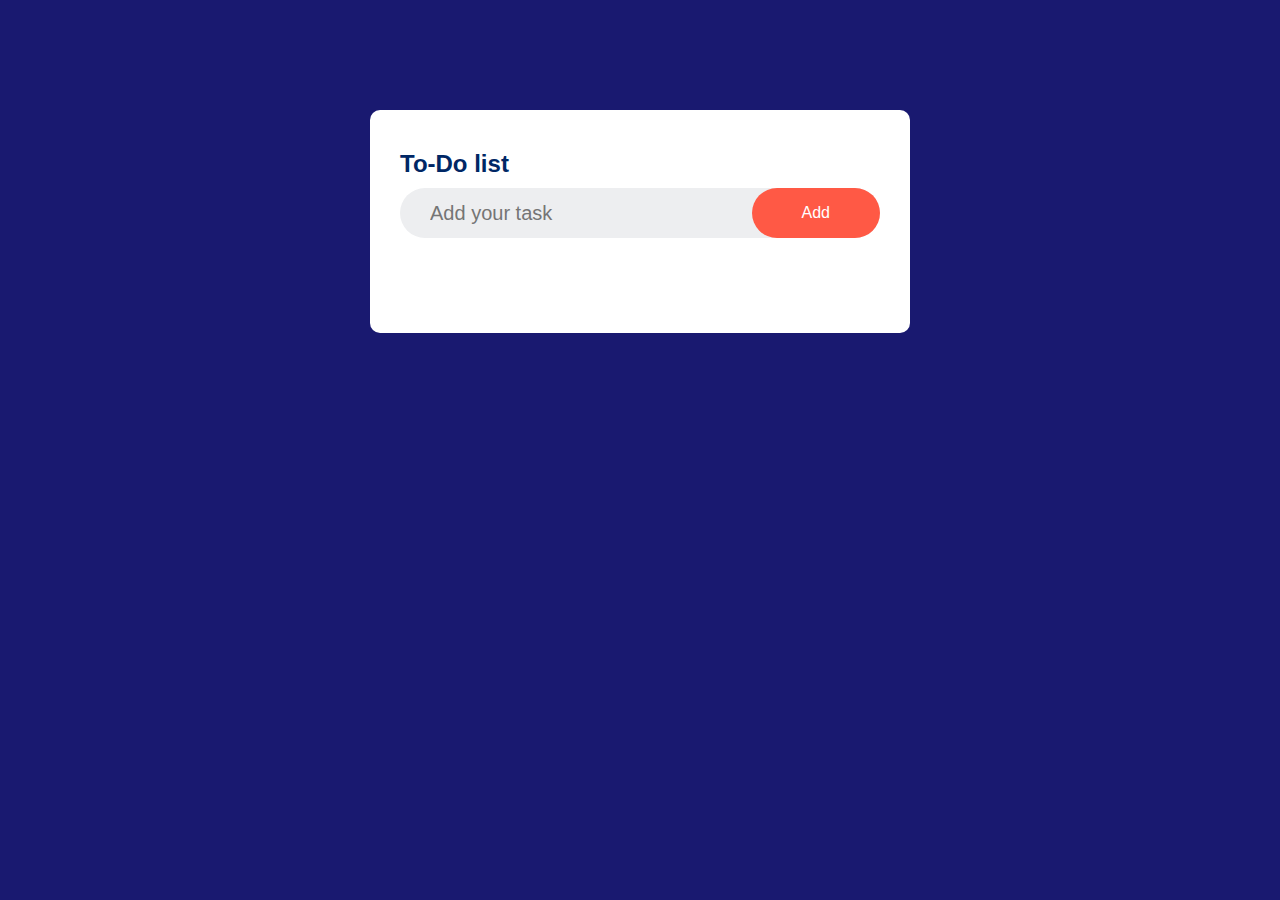
<file: index.html>
<!DOCTYPE html>
<html lang="en">
<head>
    <meta charset="UTF-8">
    <meta name="viewport" content="width=device-width, initial-scale=1.0">
    <title>To-do list</title>
    <link rel="stylesheet" href="index.css">
    <link rel="stylesheet" href="https://cdnjs.cloudflare.com/ajax/libs/font-awesome/6.5.1/css/all.min.css" integrity="sha512-DTOQO9RWCH3ppGqcWaEA1BIZOC6xxalwEsw9c2QQeAIftl+Vegovlnee1c9QX4TctnWMn13TZye+giMm8e2LwA==" crossorigin="anonymous" referrerpolicy="no-referrer" />
</head>
<body>
    <div class="container">
        <div class="todo-app">
             <h2>To-Do list</h2>
             <div class="row">
                
                <input type="text" id="input-box" placeholder="Add your task">
                <button onclick="addTask()">Add</button>
            </div>
                <div>
                    <ul id="list-container">
                        
                        <!--<li class="checked">Task 1</li>
                        <li>Task 2</li>
                        <li>Task 3</li>
                    <li></li> -->
                        
                    </ul>
                </div>
            
        </div>
    </div>
    <script src="index.js"></script>
</body>
</html>
<i class="fa-solid fa-trash"></i>
<i class="fa-solid fa-check"></i>
</file>
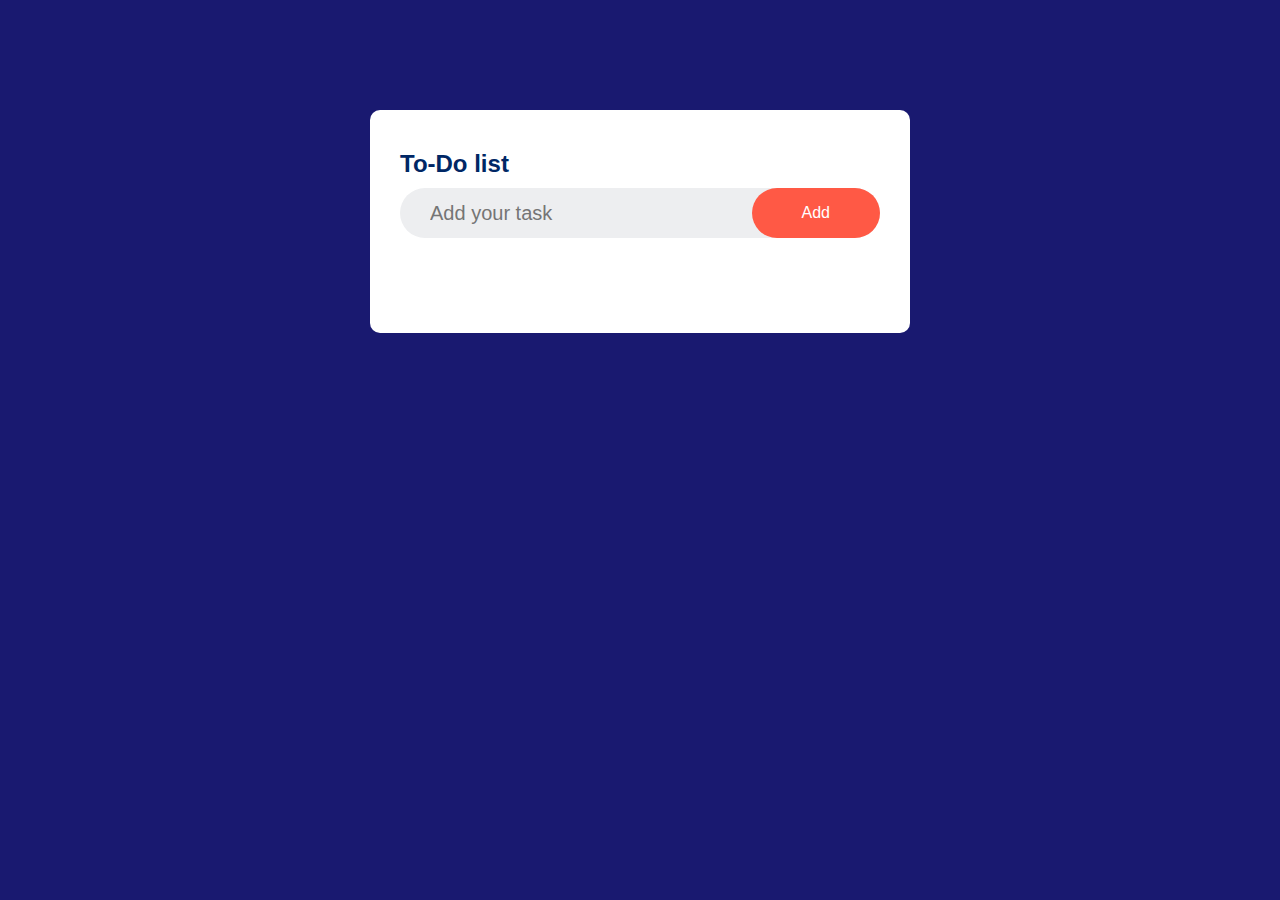
<file: To-Do list.html>
<!DOCTYPE html>
<html lang="en">
<head>
    <meta charset="UTF-8">
    <meta name="viewport" content="width=device-width, initial-scale=1.0">
    <title>To-do list</title>
    <link rel="stylesheet" href="To-Do list.css">
    <link rel="stylesheet" href="https://cdnjs.cloudflare.com/ajax/libs/font-awesome/6.5.1/css/all.min.css" integrity="sha512-DTOQO9RWCH3ppGqcWaEA1BIZOC6xxalwEsw9c2QQeAIftl+Vegovlnee1c9QX4TctnWMn13TZye+giMm8e2LwA==" crossorigin="anonymous" referrerpolicy="no-referrer" />
</head>
<body>
    <div class="container">
        <div class="todo-app">
             <h2>To-Do list</h2>
             <div class="row">
                
                <input type="text" id="input-box" placeholder="Add your task">
                <button onclick="addTask()">Add</button>
            </div>
                <div>
                    <ul id="list-container">
                        
                        <!--<li class="checked">Task 1</li>
                        <li>Task 2</li>
                        <li>Task 3</li> -->
                    </ul>
                </div>
            
        </div>
    </div>
    <script src="To-Do list.js"></script>
</body>
</html>
<i class="fa-solid fa-trash"></i>
<i class="fa-solid fa-check"></i>
</file>
<file: index.css>
*{
    margin: 0;
    padding: 0%;
    font-family: sans-serif;
    box-sizing: border-box;
    
}
.container{
    width: 100%;
    min-height: 100vh;
    background-color: midnightblue;
    padding: 10px;
}
.todo-app{
    width: 100%;
    max-width: 540px;
    background: #fff;
    margin: 100px auto 20px;
    padding: 40px 30px 70px;
    border-radius: 10px;
}
.todo-app h2{
    color: #002765;
    display: flex;
    align-items: center;
    margin-bottom: 10px;
}
.row{
    display: flex;
    align-items: center;
    justify-content: space-between;
    background: #edeef0;
    border-radius: 30px;
    padding-left: 20px;
    margin-bottom: 25px;
}
input{
    flex: 1;
    border: none;
    outline: none;
    padding: 10px;
    background: transparent;
    font-weight: 15px;
    font-size: 20px;
}
button{
    border: none;
    outline: none;
    padding: 16px 50px;
    background: #ff5945;
    color: #fff;
    font-size: 16px;
    cursor: pointer;
    border-radius: 40px;
}
#list-container{
    display: block;
}
ul li{
    list-style: none;
    cursor: pointer;
    font-size: 17px;
    user-select: none;
    padding: 12px 8px 12px 50px;
    position:relative;
}
ul li::before{
    content: '';
    position: absolute;
    height: 28px;
    width: 28px;
    border-radius: 50%;
    background-size: cover;
    background-image: url();
    background-position: center;
    top: 12px;
    left: 8px;
}
ul li.checked{
    color: #555;
    text-decoration: line-through;
}
ul li.checked::before{
   background: url(images/check.png);
}
li{
    left:0
}
ul li span{
   top: 5px;
   width: 40px;
   height: 40px;
   position: absolute;
   right: 0; 
   font-size: 22px;
   line-height: 40px;
   text-align: center;
   color: #555;
   border-radius: 20%;
}
</file>
<file: To-Do list.css>
*{
    margin: 0;
    padding: 0%;
    font-family: sans-serif;
    box-sizing: border-box;
    
}
.container{
    width: 100%;
    min-height: 100vh;
    background-color: midnightblue;
    padding: 10px;
}
.todo-app{
    width: 100%;
    max-width: 540px;
    background: #fff;
    margin: 100px auto 20px;
    padding: 40px 30px 70px;
    border-radius: 10px;
}
.todo-app h2{
    color: #002765;
    display: flex;
    align-items: center;
    margin-bottom: 10px;
}
.row{
    display: flex;
    align-items: center;
    justify-content: space-between;
    background: #edeef0;
    border-radius: 30px;
    padding-left: 20px;
    margin-bottom: 25px;
}
input{
    flex: 1;
    border: none;
    outline: none;
    padding: 10px;
    background: transparent;
    font-weight: 15px;
    font-size: 20px;
}
button{
    border: none;
    outline: none;
    padding: 16px 50px;
    background: #ff5945;
    color: #fff;
    font-size: 16px;
    cursor: pointer;
    border-radius: 40px;
}
#list-container{
    display: block;
}
ul li{
    list-style: none;
    cursor: pointer;
    font-size: 17px;
    user-select: none;
    padding: 12px 8px 12px 50px;
    position:relative;
}
ul li::before{
    content: '';
    position: absolute;
    height: 28px;
    width: 28px;
    border-radius: 50%;
    background-size: cover;
    background-image: url();
    background-position: center;
    top: 12px;
    left: 8px;
}
ul li.checked{
    color: #555;
    text-decoration: line-through;
}
ul li.checked::before{
   background: url(images/check.png);
}
li{
    left:0
}
ul li span{
   top: 5px;
   width: 40px;
   height: 40px;
   position: absolute;
   right: 0; 
   font-size: 22px;
   line-height: 40px;
   text-align: center;
   color: #555;
   border-radius: 20%;
}
</file>
